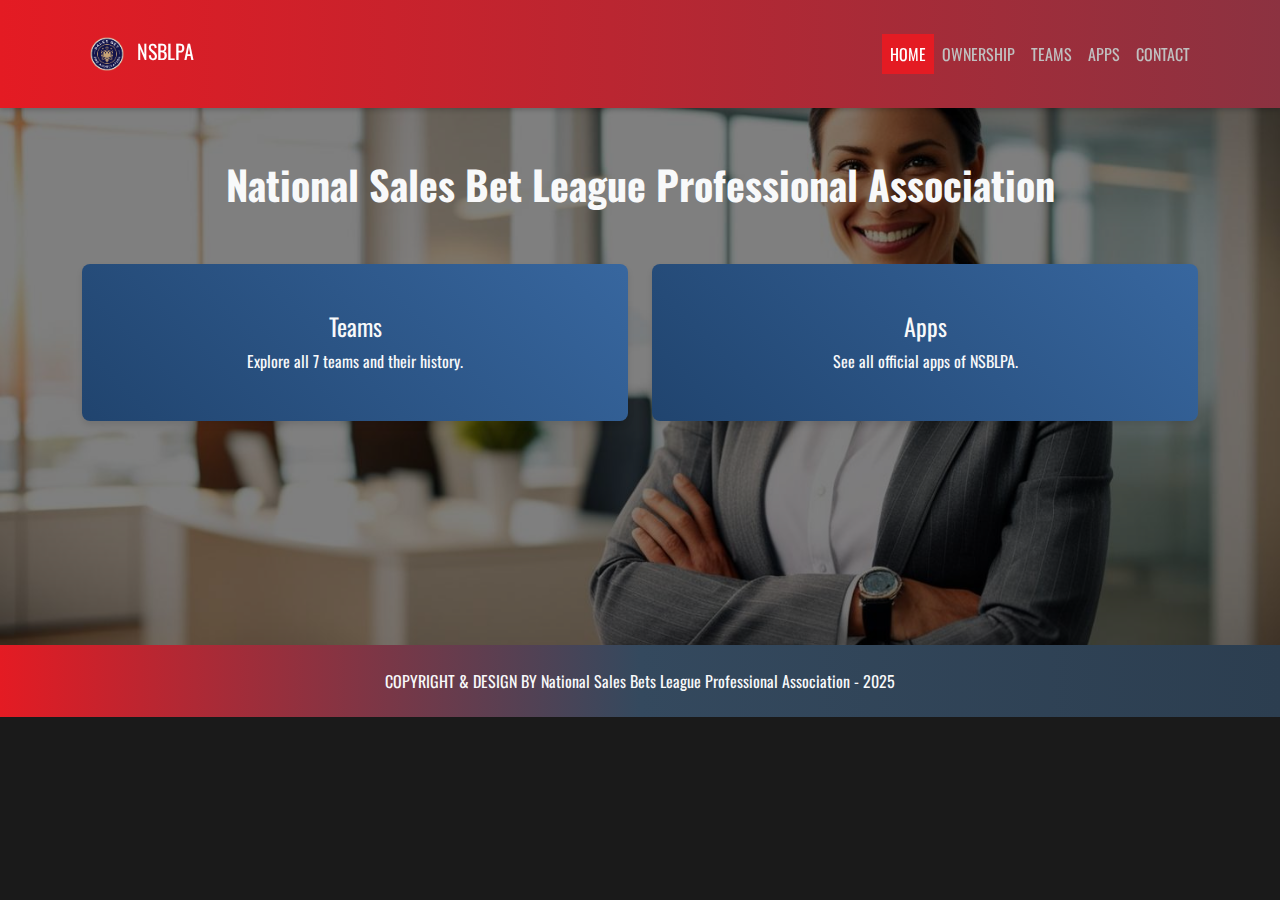
<file: index.html>
<!DOCTYPE html>
<html lang="en">

<head>
    <meta charset="UTF-8">
    <meta name="viewport" content="width=device-width, initial-scale=1.0">
    <title>NSBLPA - HOME</title>
    <link rel="icon" type="image/png" href="assets/images/fav-icon.png">
    <link rel="stylesheet" href="assets/bootstrap-5.3.8/css/bootstrap.min.css">
    <link rel="stylesheet" href="assets/styles.css">
</head>

<body>
    <header class="text-light py-3 header-fixed">
        <div class="container">
            <nav class="navbar navbar-expand-lg navbar-dark">
                <a class="navbar-brand" href="index.html"><img src="assets/images/logo-nsblpa.png" class="logo" />
                    NSBLPA</a>
                <button class="navbar-toggler" type="button" data-bs-toggle="collapse" data-bs-target="#navbarNav"
                    aria-controls="navbarNav" aria-expanded="false" aria-label="Toggle navigation">
                    <span class="navbar-toggler-icon"></span>
                </button>
                <div class="collapse navbar-collapse" id="navbarNav">
                    <ul class="navbar-nav ms-auto">
                        <li class="nav-item"><a class="nav-link active" href="index.html" title="Home">Home</a></li>
                        <li class="nav-item"><a class="nav-link" href="ownership.html" title="Ownership">Ownership</a>
                        </li>
                        <li class="nav-item"><a class="nav-link" href="teams.html" title="Teams">Teams</a></li>
                        <li class="nav-item"><a class="nav-link" href="apps.html" title="Apps">Apps</a></li>
                        <li class="nav-item"><a class="nav-link" href="contact.html" title="Contact">Contact</a></li>
                    </ul>
                </div>
            </nav>
        </div>
    </header>

    <main>
        <section class="hero-section text-center text-light">
            <div class="container">
                <h1 class="display-6 fw-bold">National Sales Bet League Professional Association</h1>
                <div class="row text-center py-5">
                    <div class="col-md-6 mb-3">
                        <a href="teams.html" class="card-link d-block p-5 rounded-3 text-light text-decoration-none">
                            <h4>Teams</h4>
                            <p class="mb-0">Explore all 7 teams and their history.</p>
                        </a>
                    </div>
                    <div class="col-md-6 mb-3">
                        <a href="apps.html" class="card-link d-block p-5 rounded-3 text-light text-decoration-none">
                            <h4>Apps</h4>
                            <p class="mb-0">See all official apps of NSBLPA.</p>
                        </a>
                    </div>
                </div>
            </div>
        </section>
    </main>

    <footer class="bg-default text-light text-center py-4">
        <div class="container">
            <p class="mb-0">COPYRIGHT & DESIGN BY National Sales Bets League Professional Association - 2025</p>
        </div>
    </footer>

    <script src="assets/bootstrap-5.3.8/js/bootstrap.bundle.min.js"></script>
</body>

</html>
</file>
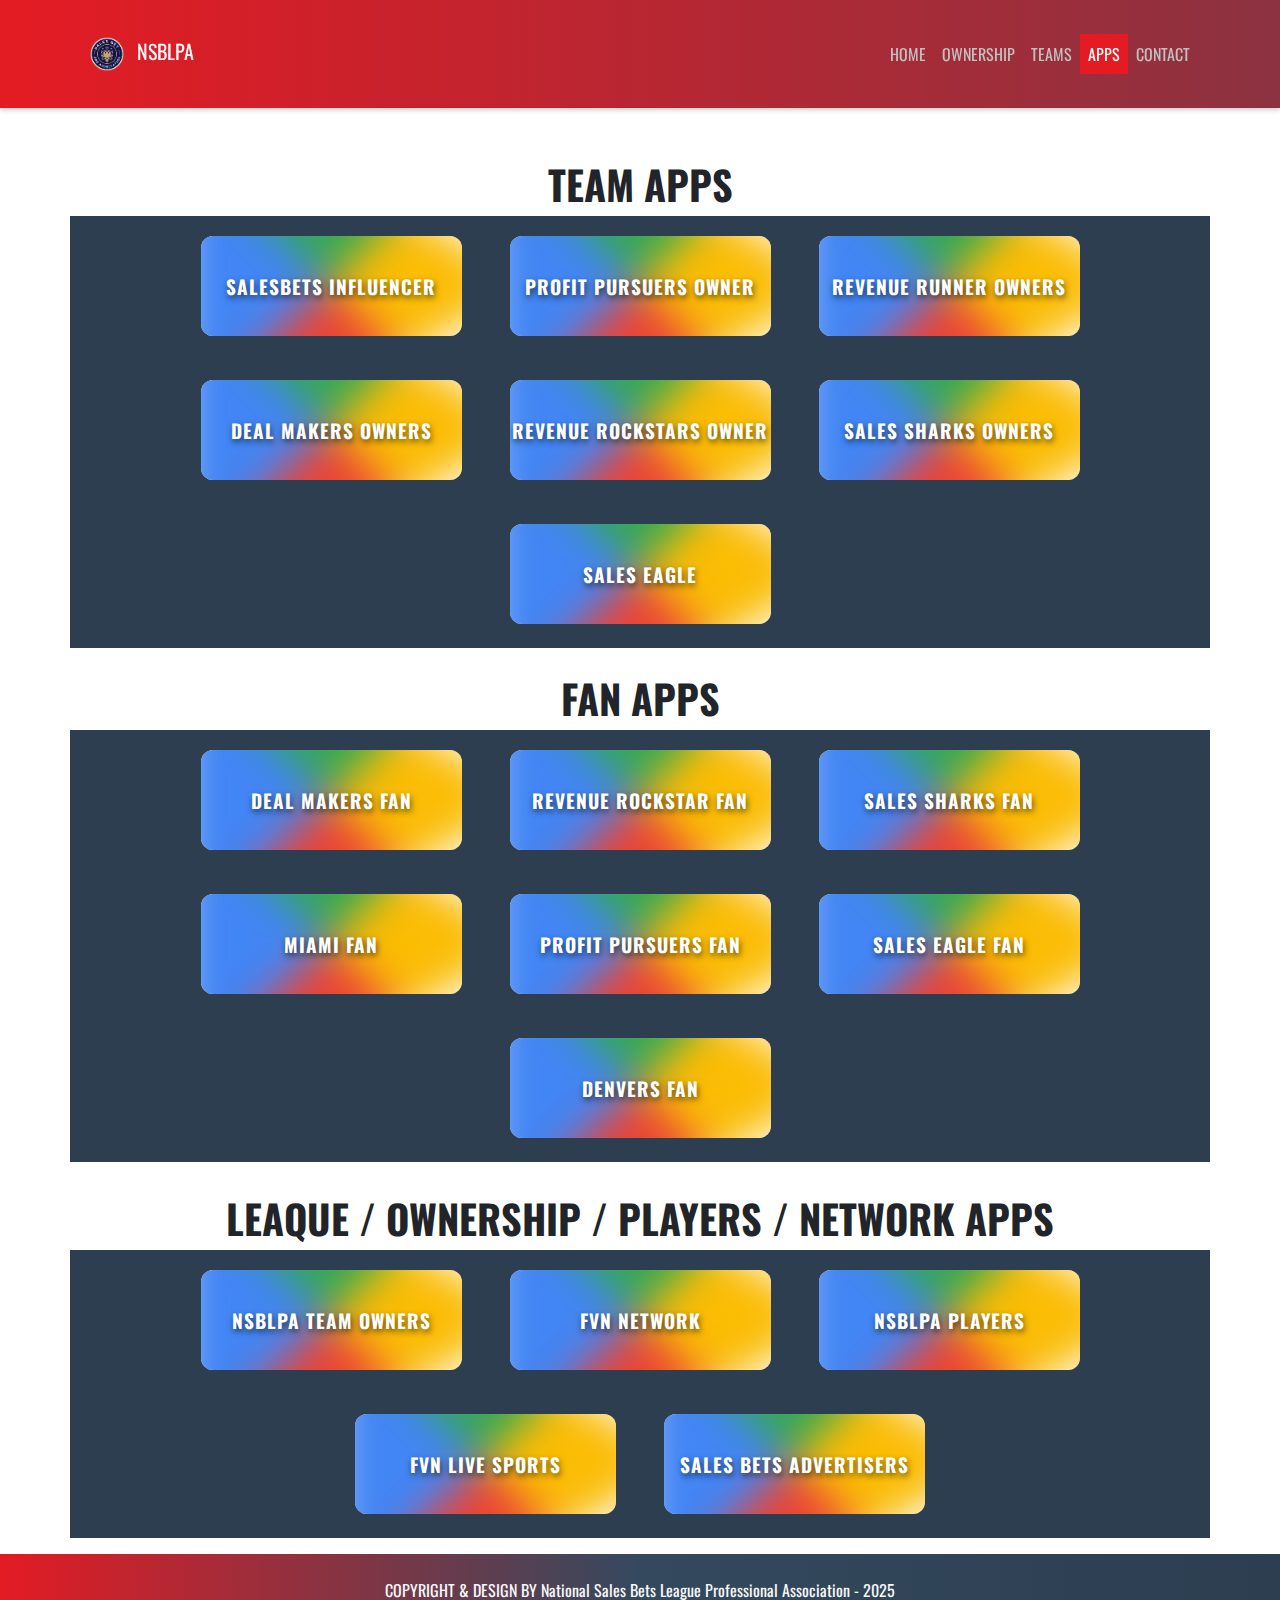
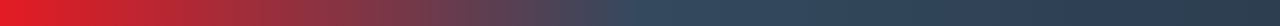
<file: apps.html>
<!DOCTYPE html>
<html lang="en">

<head>
    <meta charset="UTF-8">
    <meta name="viewport" content="width=device-width, initial-scale=1.0">
    <title>NSBLPA - APPS</title>
    <link rel="icon" type="image/png" href="assets/images/fav-icon.png">
    <link rel="stylesheet" href="assets/bootstrap-5.3.8/css/bootstrap.min.css">
    <link rel="stylesheet" href="assets/styles.css">
</head>

<body>

    <header class="text-light py-3 header-fixed">
        <div class="container">

            <nav class="navbar navbar-expand-lg navbar-dark">
                <a class="navbar-brand" href="index.html"><img src="assets/images/logo-nsblpa.png" class="logo" />
                    NSBLPA</a>
                <button class="navbar-toggler" type="button" data-bs-toggle="collapse" data-bs-target="#navbarNav"
                    aria-controls="navbarNav" aria-expanded="false" aria-label="Toggle navigation">
                    <span class="navbar-toggler-icon"></span>
                </button>
                <div class="collapse navbar-collapse" id="navbarNav">
                    <ul class="navbar-nav ms-auto">
                        <li class="nav-item"><a class="nav-link" href="index.html" title="Home">Home</a></li>
                        <li class="nav-item"><a class="nav-link" href="ownership.html" title="Ownership">Ownership</a>
                        </li>
                        <li class="nav-item"><a class="nav-link" href="teams.html" title="Teams">Teams</a></li>
                        <li class="nav-item"><a class="nav-link active" href="apps.html" title="Apps">Apps</a></li>
                        <li class="nav-item"><a class="nav-link" href="contact.html" title="Contact">Contact</a></li>
                    </ul>
                </div>
            </nav>
        </div>
    </header>

    <main class="app-main">
        <!-- Team Apps List Section -->
        <section class="hero-section team-section text-center app-section-1">
            <div class="container">
                <h1 class="display-6 fw-bold pb-4">TEAM APPS</h1>
                <div class="row row-cols-1 row-cols-sm-3 row-cols-md-4 g-4 d-flex justify-content-center bg-app pb-4">

                    <div class="apps-grid">
                        <a href="https://play.google.com/store/apps/details?id=com.salesbet.influencers"
                            class="app-card" title="SalesBets Influencer" target="_blank">
                            <h3>SalesBets Influencer</h3>
                        </a>
                    </div>

                    <div class="apps-grid">
                        <a href="https://play.google.com/store/apps/details?id=com.nsblpa.newyork" class="app-card"
                            title="Profit Pursuers Owner" target="_blank">
                            <h3>Profit Pursuers Owner</h3>
                        </a>
                    </div>

                    <div class="apps-grid">
                        <a href="https://play.google.com/store/apps/details?id=com.nsblpa.miami" class="app-card"
                            title="Revenue Runner Owners" target="_blank">
                            <h3>Revenue Runner Owners</h3>
                        </a>
                    </div>

                    <div class="apps-grid">
                        <a href="https://play.google.com/store/apps/details?id=com.nsblpa.texas" class="app-card"
                            title="Deal Makers Owners" target="_blank">
                            <h3>Deal Makers Owners</h3>
                        </a>
                    </div>

                    <div class="apps-grid">
                        <a href="https://play.google.com/store/apps/details?id=com.nsblpa.atlanta" class="app-card"
                            title="Revenue Rockstars Owner" target="_blank">
                            <h3>Revenue Rockstars Owner</h3>
                        </a>
                    </div>

                    <div class="apps-grid">
                        <a href="https://play.google.com/store/apps/details?id=com.nsblpa.chicago" class="app-card"
                            title="Sales Sharks Owners" target="_blank">
                            <h3>Sales Sharks Owners</h3>
                        </a>
                    </div>
                    <div class="apps-grid">
                        <a href="https://play.google.com/store/apps/details?id=com.nsblpa.dc" class="app-card"
                            title="Sales Eagle " target="_blank">
                            <h3>Sales Eagle </h3>
                        </a>
                    </div>
                </div>
            </div>
        </section>
        <!-- End - Team Apps List Section -->

        <!-- Fan Apps List Section -->
        <section class="hero-section team-section text-center app-section-2">
            <div class="container">
                <h1 class="display-6 fw-bold pb-4">FAN APPS</h1>
                <div class="row row-cols-1 row-cols-sm-3 row-cols-md-4 g-4 d-flex justify-content-center bg-app pb-4">

                    <div class="apps-grid">
                        <a href="https://play.google.com/store/apps/details?id=com.nsblpa.fan.texas" class="app-card"
                            title="Deal Makers Fan" target="_blank">
                            <h3>Deal Makers Fan</h3>
                        </a>
                    </div>

                    <div class="apps-grid">
                        <a href="https://play.google.com/store/apps/details?id=com.nsblpa.fan.atlanta" class="app-card"
                            title="Revenue Rockstar Fan" target="_blank">
                            <h3>Revenue Rockstar Fan</h3>
                        </a>
                    </div>

                    <div class="apps-grid">
                        <a href="https://play.google.com/store/apps/details?id=com.nsblpa.fan.chicago" class="app-card"
                            title="Sales Sharks Fan" target="_blank">
                            <h3>Sales Sharks Fan</h3>
                        </a>
                    </div>

                    <div class="apps-grid">
                        <a href="https://play.google.com/store/apps/details?id=com.nblpa.fan.miami" class="app-card"
                            title="Miami Fan" target="_blank">
                            <h3>Miami Fan</h3>
                        </a>
                    </div>

                    <div class="apps-grid">
                        <a href="https://play.google.com/store/apps/details?id=com.nsblpa.fan.newyork" class="app-card"
                            title="Profit Pursuers Fan" target="_blank">
                            <h3>Profit Pursuers Fan</h3>
                        </a>
                    </div>

                    <div class="apps-grid">
                        <a href="https://play.google.com/store/apps/details?id=com.nsblpa.fan.dc" class="app-card"
                            title="Sales Eagle Fan" target="_blank">
                            <h3>Sales Eagle Fan</h3>
                        </a>
                    </div>
                    <div class="apps-grid">
                        <a href="https://play.google.com/store/apps/details?id=com.nsblpa.fan.denvers" class="app-card"
                            title="Denvers Fan" target="_blank">
                            <h3>Denvers Fan</h3>
                        </a>
                    </div>
                </div>
            </div>
        </section>
        <!-- End - Fan Apps List Section -->

        <!-- League / Ownership / Players / Network Apps List Section -->
        <section class="hero-section team-section text-center app-section-2">
            <div class="container">
                <h1 class="display-6 fw-bold pb-4">LEAQUE / OWNERSHIP / PLAYERS / NETWORK APPS</h1>
                <div class="row row-cols-1 row-cols-sm-3 row-cols-md-4 g-4 d-flex justify-content-center bg-app pb-4">

                    <div class="apps-grid">
                        <a href="https://play.google.com/store/apps/details?id=com.nsblpa.team_owners" class="app-card"
                            title="NSBLPA Team Owners" target="_blank">
                            <h3>NSBLPA Team Owners</h3>
                        </a>
                    </div>

                    <div class="apps-grid">
                        <a href="https://play.google.com/store/apps/details?id=com.fvn.network" class="app-card"
                            title="FVN Network" target="_blank">
                            <h3>FVN Network</h3>
                        </a>
                    </div>

                    <div class="apps-grid">
                        <a href="https://play.google.com/store/apps/details?id=com.nsblpa.playersapp" class="app-card"
                            title="NSBLPA Players" target="_blank">
                            <h3>NSBLPA Players</h3>
                        </a>
                    </div>

                    <div class="apps-grid">
                        <a href="https://play.google.com/store/apps/details?id=com.fvn.livesports" class="app-card"
                            title="FVN Live Sports" target="_blank">
                            <h3>FVN Live Sports</h3>
                        </a>
                    </div>

                    <div class="apps-grid">
                        <a href="https://play.google.com/store/apps/details?id=com.salesbet.advertisers"
                            class="app-card" title="Sales Bets Advertisers" target="_blank">
                            <h3>Sales Bets Advertisers</h3>
                        </a>
                    </div>
                </div>
            </div>
        </section>
        <!-- End - League / Ownership / Players / Network Apps List Section -->

    </main>

    <footer class="bg-default text-light text-center py-4">
        <div class="container">
            <p class="mb-0">COPYRIGHT & DESIGN BY National Sales Bets League Professional Association - 2025</p>
        </div>
    </footer>

    <script src="assets/bootstrap-5.3.8/js/bootstrap.bundle.min.js"></script>
</body>

</html>
</file>
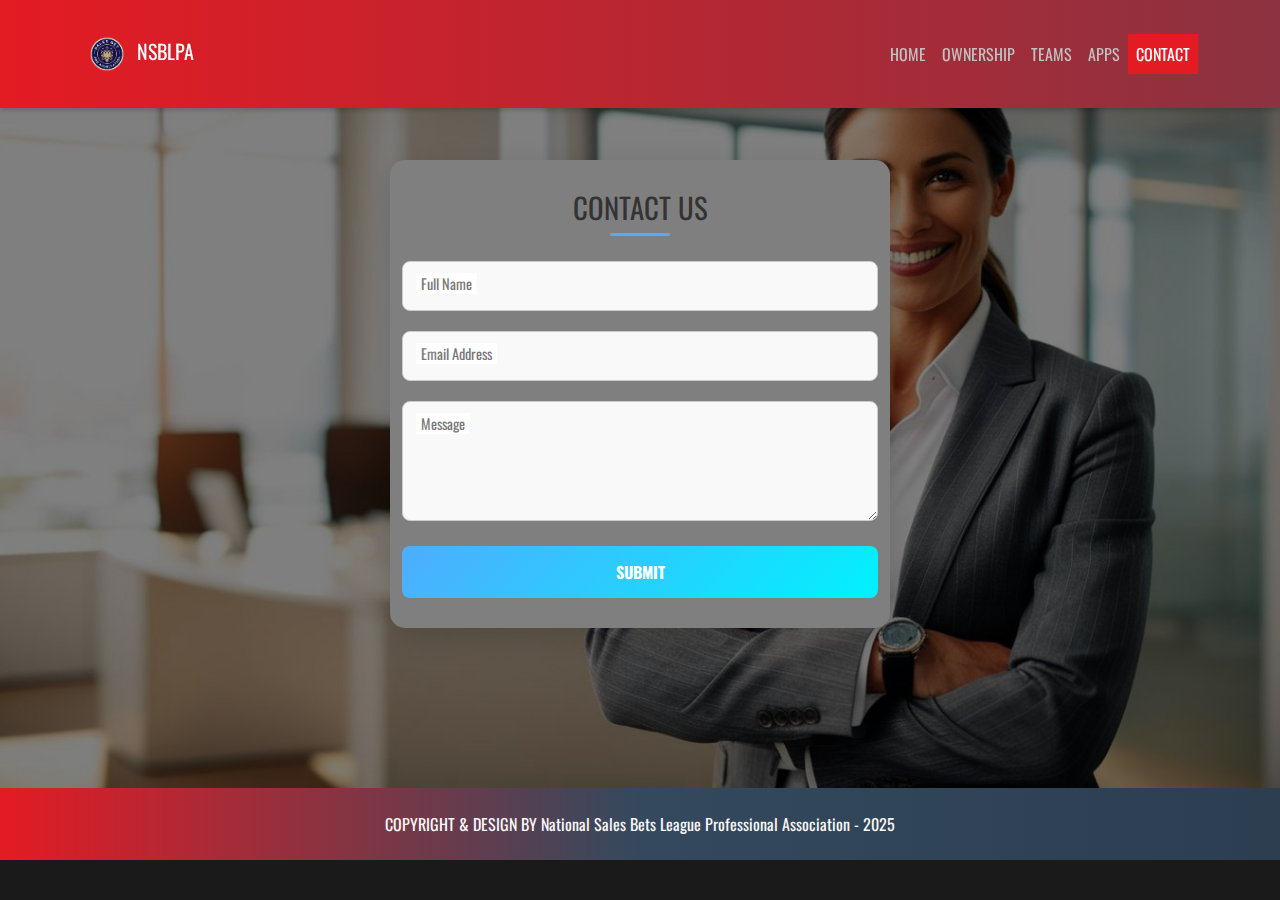
<file: contact.html>
<!DOCTYPE html>
<html lang="en">

<head>
    <meta charset="UTF-8">
    <meta name="viewport" content="width=device-width, initial-scale=1.0">
    <title>NSBLPA - CONTACT</title>
    <link rel="icon" type="image/png" href="assets/images/fav-icon.png">
    <link rel="stylesheet" href="assets/bootstrap-5.3.8/css/bootstrap.min.css">
    <link rel="stylesheet" href="assets/styles.css">
</head>

<body>

    <header class="text-light py-3 header-fixed">
        <div class="container">
            <nav class="navbar navbar-expand-lg navbar-dark">
                <a class="navbar-brand" href="index.html"><img src="assets/images/logo-nsblpa.png" class="logo" />
                    NSBLPA</a>
                <button class="navbar-toggler" type="button" data-bs-toggle="collapse" data-bs-target="#navbarNav"
                    aria-controls="navbarNav" aria-expanded="false" aria-label="Toggle navigation">
                    <span class="navbar-toggler-icon"></span>
                </button>
                <div class="collapse navbar-collapse" id="navbarNav">
                    <ul class="navbar-nav ms-auto">
                        <li class="nav-item"><a class="nav-link" href="index.html" title="Home">Home</a></li>
                        <li class="nav-item"><a class="nav-link" href="ownership.html" title="Ownership">Ownership</a>
                        </li>
                        <li class="nav-item"><a class="nav-link" href="teams.html" title="Teams">Teams</a></li>
                        <li class="nav-item"><a class="nav-link" href="apps.html" title="Apps">Apps</a></li>
                        <li class="nav-item"><a class="nav-link active" href="contact.html" title="Contact">Contact</a>
                        </li>
                    </ul>
                </div>
            </nav>
        </div>
    </header>

    <main>
        <section class="hero-section text-center text-light">
            <!-- Success Popup -->
            <div class="popup" id="successPopup">
                <h3>✅ Message Sent!</h3>
                <p>Thank you for contacting us. We'll get back to you soon.</p>
            </div>
            <div class="contact-container" id="contactContainer">
                <h2>CONTACT US</h2>
                <form class="contact-form" id="contactForm">
                    <div class="form-group">
                        <input type="text" id="name" name="name" placeholder=" " required>
                        <label for="name">Full Name</label>
                    </div>

                    <div class="form-group">
                        <input type="email" id="email" name="email" placeholder=" " required>
                        <label for="email">Email Address</label>
                    </div>

                    <div class="form-group">
                        <textarea id="message" name="message" placeholder=" " required></textarea>
                        <label for="message">Message</label>
                    </div>
                    <div class="form-group">
                        <button id="contact-submit" type="submit">SUBMIT</button>
                    </div>
                </form>
            </div>
        </section>
    </main>



    <footer class="bg-default text-light text-center py-4">
        <div class="container">
            <p class="mb-0">COPYRIGHT & DESIGN BY National Sales Bets League Professional Association - 2025</p>
        </div>
    </footer>

    <script src="assets/bootstrap-5.3.8/js/bootstrap.bundle.min.js"></script>
    <script src="assets/scripts.js"></script>
</body>

</html>
</file>
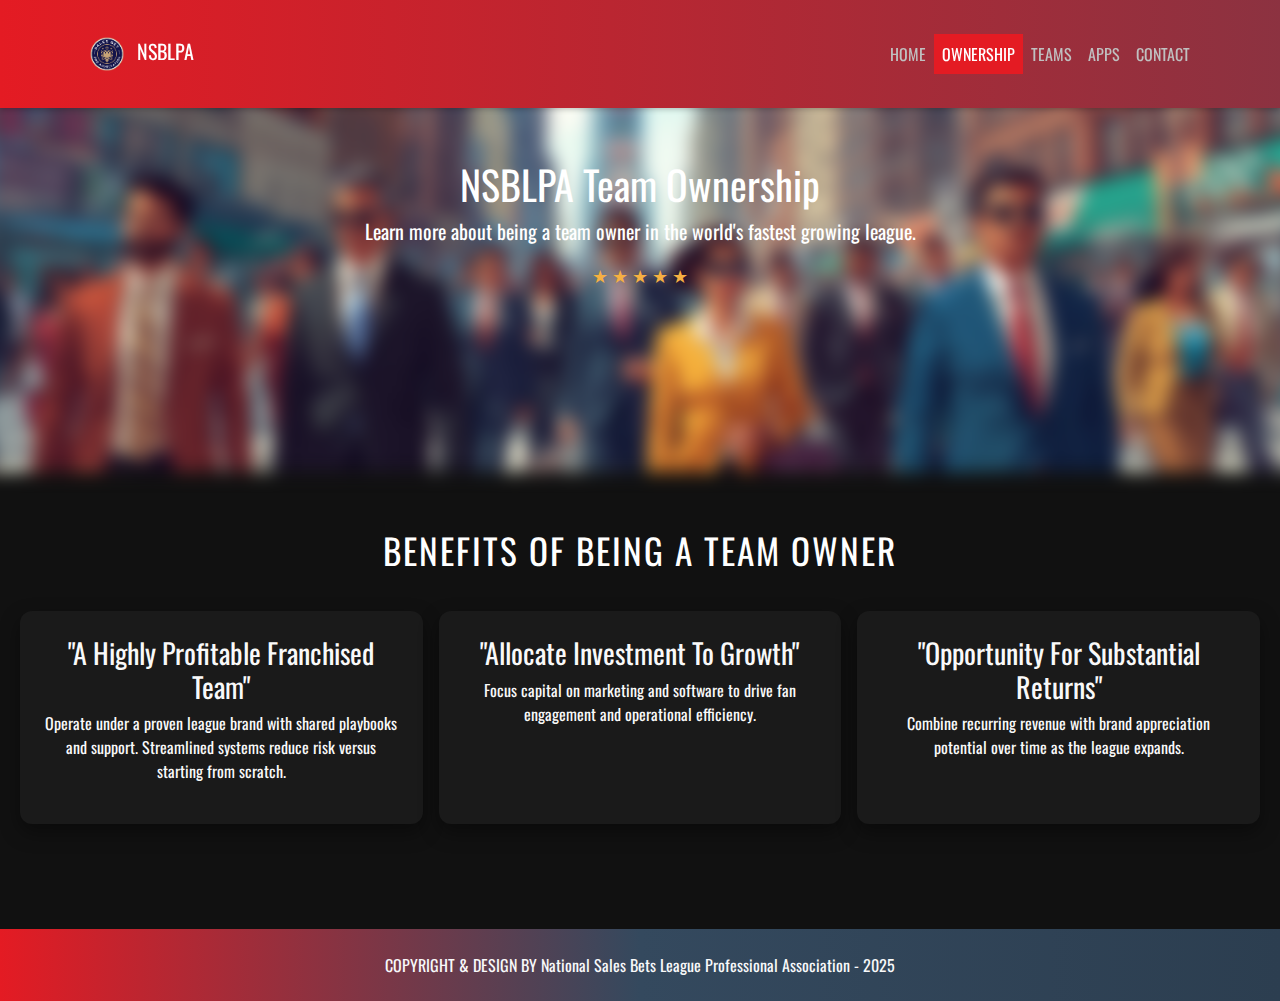
<file: ownership.html>
<!DOCTYPE html>
<html lang="en">

<head>
    <meta charset="UTF-8">
    <meta name="viewport" content="width=device-width, initial-scale=1.0">
    <title>NSBLPA - OWNERSHIP</title>
    <link rel="icon" type="image/png" href="assets/images/fav-icon.png">
    <link rel="stylesheet" href="assets/bootstrap-5.3.8/css/bootstrap.min.css">
    <link rel="stylesheet" href="assets/styles.css">
</head>

<body>

    <header class="text-light py-3 header-fixed">
        <div class="container">
            <nav class="navbar navbar-expand-lg navbar-dark">
                <a class="navbar-brand" href="index.html"><img src="assets/images/logo-nsblpa.png" class="logo" />
                    NSBLPA</a>
                <button class="navbar-toggler" type="button" data-bs-toggle="collapse" data-bs-target="#navbarNav"
                    aria-controls="navbarNav" aria-expanded="false" aria-label="Toggle navigation">
                    <span class="navbar-toggler-icon"></span>
                </button>
                <div class="collapse navbar-collapse" id="navbarNav">
                    <ul class="navbar-nav ms-auto">
                        <li class="nav-item"><a class="nav-link" href="index.html" title="Home">Home</a></li>
                        <li class="nav-item"><a class="nav-link active" href="ownership.html"
                                title="Ownership">Ownership</a></li>
                        <li class="nav-item"><a class="nav-link" href="teams.html" title="Teams">Teams</a></li>
                        <li class="nav-item"><a class="nav-link" href="apps.html" title="Apps">Apps</a></li>
                        <li class="nav-item"><a class="nav-link" href="contact.html" title="Contact">Contact</a></li>
                    </ul>
                </div>
            </nav>
        </div>
    </header>
    <div class="owner-header" role="region" aria-labelledby="pageTitle">
        <h1 id="pageTitle">NSBLPA Team Ownership</h1>
        <p class="lead">Learn more about being a team owner in the world's fastest growing league.</p>
        <div class="stars" aria-hidden="true">★ ★ ★ ★ ★</div>
    </div>

    <main>

        <!-- benefits section -->
        <section class="benefits-section" aria-labelledby="benefitsTitle">
            <h2 id="benefitsTitle">Benefits Of Being A Team Owner</h2>

            <div class="cards" role="list">
                <article class="media" role="listitem">
                    <h3>"A Highly Profitable Franchised Team"</h3>
                    <p>Operate under a proven league brand with shared playbooks and support. Streamlined systems reduce
                        risk versus starting from scratch.</p>
                </article>

                <article class="media" role="listitem">
                    <h3>"Allocate Investment To Growth"</h3>
                    <p>Focus capital on marketing and software to drive fan engagement and operational efficiency.</p>
                </article>

                <article class="media" role="listitem">
                    <h3>"Opportunity For Substantial Returns"</h3>
                    <p>Combine recurring revenue with brand appreciation potential over time as the league expands.</p>
                </article>
            </div>
        </section>

    </main>

    <footer class="bg-default text-light text-center py-4">
        <div class="container">
            <p class="mb-0">COPYRIGHT & DESIGN BY National Sales Bets League Professional Association - 2025</p>
        </div>
    </footer>

    <script src="assets/bootstrap-5.3.8/js/bootstrap.bundle.min.js"></script>
</body>

</html>
</file>
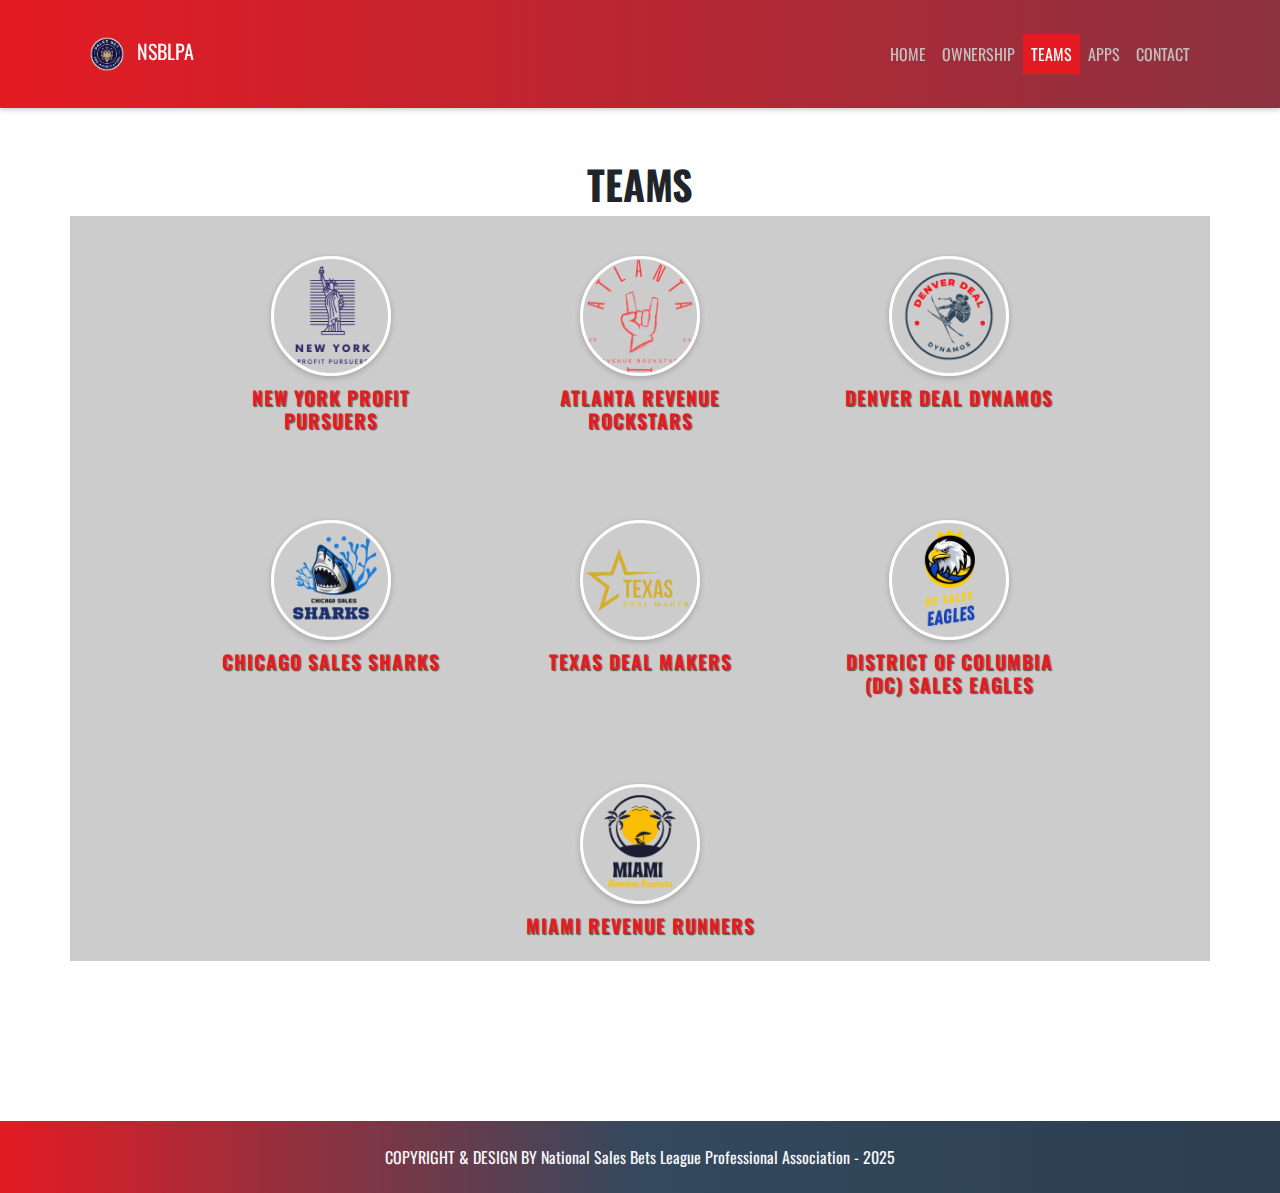
<file: teams.html>
<!DOCTYPE html>
<html lang="en">

<head>
    <meta charset="UTF-8">
    <meta name="viewport" content="width=device-width, initial-scale=1.0">
    <title>NSBLPA - TEAMS</title>
    <link rel="icon" type="image/png" href="assets/images/fav-icon.png">
    <link rel="stylesheet" href="assets/bootstrap-5.3.8/css/bootstrap.min.css">
    <link rel="stylesheet" href="assets/styles.css">
</head>

<body>

    <header class="text-light py-3 header-fixed">
        <div class="container">

            <nav class="navbar navbar-expand-lg navbar-dark">
                <a class="navbar-brand" href="index.html"><img src="assets/images/logo-nsblpa.png" class="logo" />
                    NSBLPA</a>
                <button class="navbar-toggler" type="button" data-bs-toggle="collapse" data-bs-target="#navbarNav"
                    aria-controls="navbarNav" aria-expanded="false" aria-label="Toggle navigation">
                    <span class="navbar-toggler-icon"></span>
                </button>
                <div class="collapse navbar-collapse" id="navbarNav">
                    <ul class="navbar-nav ms-auto">
                        <li class="nav-item"><a class="nav-link" href="index.html" title="Home">Home</a></li>
                        <li class="nav-item"><a class="nav-link" href="ownership.html" title="Ownership">Ownership</a>
                        </li>
                        <li class="nav-item"><a class="nav-link active" href="teams.html" title="Teams">Teams</a></li>
                        <li class="nav-item"><a class="nav-link" href="apps.html" title="Apps">Apps</a></li>
                        <li class="nav-item"><a class="nav-link" href="contact.html" title="Contact">Contact</a></li>
                    </ul>
                </div>
            </nav>
        </div>
    </header>

    <main>
        <section class="hero-section team-section text-center">
            <div class="container">
                <h1 class="display-6 fw-bold pb-4">TEAMS</h1>
                <div class="row row-cols-1 row-cols-sm-3 row-cols-md-4 g-4 d-flex justify-content-center team-list">

                    <div class="col">
                        <a href="https://newyorkprofitpursuers.com"
                            class="team-card text-center d-block p-3 text-decoration-none"
                            title="New York Profit Pursuers" target="_blank">
                            <img src="assets/images/logo-newyork.png" alt="New York Profit Pursuers Logo"
                                class="team-logo img-fluid">
                            <h5 class="team-name">New York Profit Pursuers</h5>
                        </a>
                    </div>

                    <div class="col">
                        <a href="https://atlantarevenuerockstars.com"
                            class="team-card text-center d-block p-3 text-decoration-none"
                            title="Atlanta Revenue Rockstars" target="_blank">
                            <img src="assets/images/logo-atlanta.png" alt="Atlanta Revenue Rockstars Logo"
                                class="team-logo img-fluid">
                            <h5 class="team-name">Atlanta Revenue Rockstars</h5>
                        </a>
                    </div>

                    <div class="col">
                        <a href="https://denverdealdynamos.com"
                            class="team-card text-center d-block p-3 text-decoration-none" title="Denver Deal Dynamos"
                            target="_blank">
                            <img src="assets/images/logo-denver.png" alt="Denver Deal Dynamos Logo"
                                class="team-logo img-fluid">
                            <h5 class="team-name">Denver Deal Dynamos</h5>
                        </a>
                    </div>

                    <div class="col">
                        <a href="https://chicagosalessharks.com"
                            class="team-card text-center d-block p-3 text-decoration-none" title="Chicago Sales Sharks"
                            target="_blank">
                            <img src="assets/images/logo-chicago.png" alt="Chicago Sales Sharks Logo"
                                class="team-logo img-fluid">
                            <h5 class="team-name">Chicago Sales Sharks</h5>
                        </a>
                    </div>

                    <div class="col">
                        <a href="https://texasdealmakersteam.com"
                            class="team-card text-center d-block p-3 text-decoration-none" title="Texas Deal Makers"
                            target="_blank">
                            <img src="assets/images/logo-texas.png" alt="Texas Deal Makers Logo"
                                class="team-logo img-fluid">
                            <h5 class="team-name">Texas Deal Makers</h5>
                        </a>
                    </div>

                    <div class="col">
                        <a href="https://dcsaleseagles.com"
                            class="team-card text-center d-block p-3 text-decoration-none"
                            title="District of Columbia (DC) Sales Eagles" target="_blank">
                            <img src="assets/images/logo-columbia.png" alt="District of Columbia (DC) Sales Eagles Logo"
                                class="team-logo img-fluid">
                            <h5 class="team-name">District of Columbia (DC) Sales Eagles</h5>
                        </a>
                    </div>
                    <div class="col">
                        <a href="https://miamirevenuerunners.com"
                            class="team-card text-center d-block p-3 text-decoration-none" title="Miami Revenue Runners"
                            target="_blank">
                            <img src="assets/images/logo-miami.png" alt="Miami Revenue Runners Logo"
                                class="team-logo img-fluid">
                            <h5 class="team-name">Miami Revenue Runners</h5>
                        </a>
                    </div>
                </div>
            </div>
        </section>
    </main>

    <footer class="bg-default text-light text-center py-4">
        <div class="container">
            <p class="mb-0">COPYRIGHT & DESIGN BY National Sales Bets League Professional Association - 2025</p>
        </div>
    </footer>

    <script src="assets/bootstrap-5.3.8/js/bootstrap.bundle.min.js"></script>
</body>

</html>
</file>
<file: assets/styles.css>
@font-face {
    font-family: 'Oswald';
    src: url('fonts/Oswald-Regular.ttf') format('truetype');
    font-weight: 400;
    /* Regular weight */
    font-style: normal;
}

@font-face {
    font-family: 'Oswald';
    src: url('fonts/Oswald-Bold.ttf') format('truetype');
    font-weight: 700;
    /* Bold weight */
    font-style: normal;
}

/* General Styles */
body {
    background-color: #1a1a1a;
    font-family: 'Oswald';
}

/* Header & Navigation */
.navbar-dark .navbar-nav .nav-link {
    color: #c0c0c0;
    font-weight: 500;
    transition: all 1.2s;
    text-transform: uppercase;
}

.navbar-dark .navbar-nav .nav-link:hover,
.navbar-dark .navbar-nav .nav-link.active {
    color: #fff;
    background-color: #e41b23;
}

/* Hero Section */
.hero-section {
    background-image: url('images/bg-image.jpeg');
    background-size: cover;
    background-position: top;
    position: relative;
    padding: 10rem 0;
}

.hero-section::before {
    content: '';
    position: absolute;
    top: 0;
    left: 0;
    width: 100%;
    height: 100%;
    background-color: rgba(0, 0, 0, 0.5);
}

.hero-section .container {
    position: relative;
    z-index: 1;
}

/* Hero Section */
.hero-section.team-section::before {
    background-color: #fff;
}


/* Quick Links Section */
.bg-secondary-dark {
    background-color: #2c2c2c;
}

.card-link {
    background: linear-gradient(45deg, #112d4e, #3f72af, #112d4e);
    background-size: 400% 400%;
    animation: gradient-wave 8s ease-in-out infinite alternate;
    box-shadow: 0 4px 6px rgba(0, 0, 0, 0.1);
    transition: transform 0.2s ease-in-out;
}

.card-link:hover {
    transform: translateY(-5px);
    box-shadow: 0 8px 12px rgba(0, 0, 0, 0.2);
}

.bg-default {
    background: linear-gradient(90deg, #e41b23, #34495e, #2c3e50);
}

.header-fixed {
    position: fixed;
    top: 0;
    width: 100%;
    padding: 10px 0;
    z-index: 1000;
}

header {
    background: linear-gradient(90deg, #e41b23, #34495e, #2c3e50);
    background-size: 400% 400%;
    animation: gradient-wave 10s ease-in-out infinite alternate !important;
    color: #fff;
    padding: 20px 0;
    box-shadow: 0 2px 5px rgba(0, 0, 0, 0.2);
}

/** CSS Styles for Teams Page **/

.team-logo {
    width: 120px;
    height: 120px;
    object-fit: contain;
    border-radius: 50%;
    border: 3px solid #fff;
    box-shadow: 0 2px 6px rgba(0, 0, 0, 0.2);
}

.team-card:hover .team-logo {
    transform: scale(1.1);
}

.team-list {
    background: #ccc;
}

.team-card h5 {
    color: #e41b23;
}

.team-name {
    font-size: 1.2rem;
    font-weight: 700;
    color: #fff;
    text-transform: uppercase;
    letter-spacing: 1px;
    margin-top: 10px;
    text-shadow: 1px 1px 1px rgba(0, 0, 0, 0.6);
    transition: transform 0.2s ease, color 0.2s ease;
}

.team-card:hover .team-name {
    color: #ffd700;
    transform: scale(1.05);
}

img.logo {
    height: 50px;
    width: auto;
}

.team-section .row {
    display: flex;
    flex-wrap: wrap;
    justify-content: center;
    gap: 1.5rem;
}

/** CSS Styles for Apps Page **/

.app-section-1 {
    padding: 10em 0;
    padding-bottom: 10px;
}

.app-section-2 {
    padding: 1rem 0;
}

.app-section-3 {
    padding: 1rem 0;
}

.app-main section h2 {
    font-size: 1.5rem;
    margin-bottom: 20px;
    text-align: center;
    color: #222;
    text-transform: uppercase;
    letter-spacing: 1px;
    border-bottom: 2px solid #ccc;
    display: inline-block;
    padding-bottom: 5px;
}

.apps-grid {
    display: grid;
    grid-template-columns: repeat(auto-fit, minmax(150px, 1fr));
    gap: 20px;
    margin-top: 20px;
}

.app-card1 {
    background: #fff;
    border-radius: 12px;
    padding: 15px;
    text-align: center;
    text-decoration: none;
    color: inherit;
    box-shadow: 0 2px 6px rgba(0, 0, 0, 0.1);
    transition: transform 0.2s ease, box-shadow 0.2s ease;
}

.app-card {
    position: relative;
    display: flex;
    align-items: center;
    justify-content: center;
    height: 100px;
    border-radius: 12px;
    overflow: hidden;
    text-decoration: none;
    color: #0066cc;
    font-weight: bold;
    font-size: 1rem;
    z-index: 1;
    transition: transform 0.2s ease, box-shadow 0.2s ease;
    background-color: #fff;
}

.app-card::before {
    content: "";
    position: absolute;
    top: 0;
    left: 0;
    right: 0;
    bottom: 0;
    background: url("images/logo-playstore.png") no-repeat center center;
    background-size: cover;
    filter: blur(5px);
    transform: scale(4.2);
    z-index: -1;
}

.app-card:hover {
    transform: translateY(-5px);
    box-shadow: 0 4px 12px rgba(0, 0, 0, 0.2);
}

.app-card img {
    width: 80px;
    height: 80px;
    object-fit: cover;
    border-radius: 20%;
    margin-bottom: 10px;
}

.app-card h3 {
    font-size: 1.2rem;
    font-weight: 700;
    color: #fff;
    text-transform: uppercase;
    letter-spacing: 1px;
    margin-top: 10px;
    text-shadow: 1px 3px 6px rgba(0, 0, 0, 0.6);
    transition: transform 0.2s ease, color 0.2s ease;
}

.app-card:hover h3 {
    color: #2c3e50;
    transform: scale(1.05);
    text-shadow: 1px 2px 2px #fff;
}

/** CSS Styles for Contact Page **/

.contact-container {
    width: 100%;
    max-width: 500px;
    background: #fff;
    padding: 30px;
    border-radius: 15px;
    box-shadow: 0 10px 30px rgba(0, 0, 0, 0.15);
    animation: fadeIn 0.6s ease-in-out;
    --bs-gutter-x: 1.5rem;
    --bs-gutter-y: 0;
    width: 100%;
    padding-right: calc(var(--bs-gutter-x) * .5);
    padding-left: calc(var(--bs-gutter-x) * .5);
    margin-right: auto;
    margin-left: auto;
}

.contact-container h2 {
    text-align: center;
    margin-bottom: 25px;
    color: #333;
    font-size: 1.8rem;
    position: relative;
}

.contact-container h2::after {
    content: "";
    display: block;
    width: 60px;
    height: 3px;
    background: #4facfe;
    margin: 8px auto 0;
    border-radius: 2px;
}

.contact-form {
    display: flex;
    flex-direction: column;
    gap: 20px;
}

.form-group {
    position: relative;
}

.form-group input,
.form-group textarea {
    width: 100%;
    padding: 12px;
    border: 1px solid #ccc;
    border-radius: 8px;
    font-size: 1rem;
    background: #f9f9f9;
    transition: all 0.3s ease;
}

.form-group textarea {
    resize: vertical;
    min-height: 120px;
}

.form-group label {
    position: absolute;
    top: 12px;
    left: 14px;
    color: #777;
    font-size: 0.9rem;
    pointer-events: none;
    transition: 0.3s ease all;
    background: #fff;
    padding: 0 5px;
}

.form-group input:focus,
.form-group textarea:focus {
    border-color: #e41b23;
    outline: none;
    background: #fff;
    box-shadow: 0 0 0 3px rgba(79, 172, 254, 0.2);
}

.form-group input:focus+label,
.form-group input:not(:placeholder-shown)+label,
.form-group textarea:focus+label,
.form-group textarea:not(:placeholder-shown)+label {
    top: -8px;
    left: 10px;
    font-size: 0.75rem;
    color: #e41b23;
}

.contact-form button {
    width: 100%;
    padding: 14px;
    background: linear-gradient(135deg, #4facfe, #00f2fe);
    color: #fff;
    font-size: 1rem;
    font-weight: bold;
    border: none;
    border-radius: 8px;
    cursor: pointer;
    transition: transform 0.2s ease, box-shadow 0.3s ease;
}

.contact-form button:hover {
    transform: translateY(-2px);
    box-shadow: 0 6px 15px rgba(0, 0, 0, 0.2);
}

/* Error state */
.error {
    border-color: red !important;
    box-shadow: 0 0 0 3px rgba(255, 0, 0, 0.2);
}

/* Success Popup */
.popup {
    position: fixed;
    top: 50%;
    left: 50%;
    transform: translate(-50%, -50%) scale(0.8);
    background: #fff;
    padding: 25px 35px;
    border-radius: 15px;
    box-shadow: 0 10px 25px rgba(0, 0, 0, 0.2);
    text-align: center;
    opacity: 0;
    pointer-events: none;
    transition: all 0.3s ease-in-out;
    z-index: 999;
}

.popup.show {
    opacity: 1;
    pointer-events: auto;
    transform: translate(-50%, -50%) scale(1);
}

.popup h3 {
    margin: 0;
    color: #4caf50;
    font-size: 1.5rem;
}

.popup p {
    margin: 10px 0 0;
    font-size: 1rem;
    color: #444;
}

.contact-container.blurred {
    filter: blur(5px);
    opacity: 0.5;
    pointer-events: none;
}

/** CSS Styles for Ownership Page **/

.owner-header {
    position: relative;
    text-align: center;
    padding: 10em 0;
    color: #fff;
}

/* blurred background image */
.owner-header::before {
    content: "";
    position: absolute;
    top: 0;
    left: 0;
    right: 0;
    bottom: 0;
    background: url("images/bg-ownership.jpg") center/cover no-repeat;
    filter: blur(8px);
    z-index: 0;
    transform: scale(1.1);
}

/* bring the content above the blur */
.owner-header * {
    position: relative;
    z-index: 1;
}

.benefits-section .media {
    display: block;
}

.stars {
    margin-top: 12px;
    font-size: 18px;
    color: #f6b042
}

.cards {
    display: grid;
    grid-template-columns: repeat(auto-fit, minmax(240px, 1fr));
    gap: 16px;
    margin-top: 16px;
}

.card {
    background: var(--card-bg);
    border-radius: 10px;
    padding: 18px;
    box-shadow: 0 6px 18px rgba(17, 24, 39, 0.04);
}

.card h3 {
    margin: 0 0 8px;
    font-size: 16px
}

.card p {
    margin: 0;
    color: var(--muted);
    line-height: 1.45;
    font-size: 14px
}

.benefits-section {
    background: #111;
    /* deep dark */
    color: #f9f9f9;
    padding: 80px 20px;
    text-align: center;
}

.benefits-section h2 {
    font-size: 2.2rem;
    margin-bottom: 40px;
    color: #fff;
    text-transform: uppercase;
    letter-spacing: 2px;
}

.media {
    display: flex;
    align-items: flex-start;
    background: #1a1a1a;
    border-radius: 12px;
    padding: 25px;
    margin-bottom: 25px;
    box-shadow: 0 8px 20px rgba(0, 0, 0, 0.4);
    transition: transform 0.3s ease, box-shadow 0.3s ease;
}

.media:hover {
    transform: translateY(-6px);
    box-shadow: 0 12px 28px rgba(0, 0, 0, 0.6);
}



.bg-app {
    background-color: #2c3e50;
}

/* Define a class for the animated elements */
.animate-on-load {
    opacity: 0;
    animation: fadeInUp 0.8s ease-out forwards;
}

/* Define the keyframes for the animation */
@keyframes fadeInUp {
    from {
        opacity: 0;
        transform: translateY(20px);
    }

    to {
        opacity: 1;
        transform: translateY(0);
    }
}

/* Reuse the keyframes from before */
@keyframes gradient-wave {
    0% {
        background-position: 0% 50%;
    }

    50% {
        background-position: 100% 50%;
    }

    100% {
        background-position: 0% 50%;
    }
}

@keyframes fadeIn {
    from {
        opacity: 0;
        transform: translateY(20px);
    }

    to {
        opacity: 1;
        transform: translateY(0);
    }
}

/* Responsive adjustments */
@media (max-width: 991.98px) {
    .navbar-collapse {
        text-align: center;
    }

    .navbar-toggler {
        margin-bottom: 10px;
    }
}
</file>
